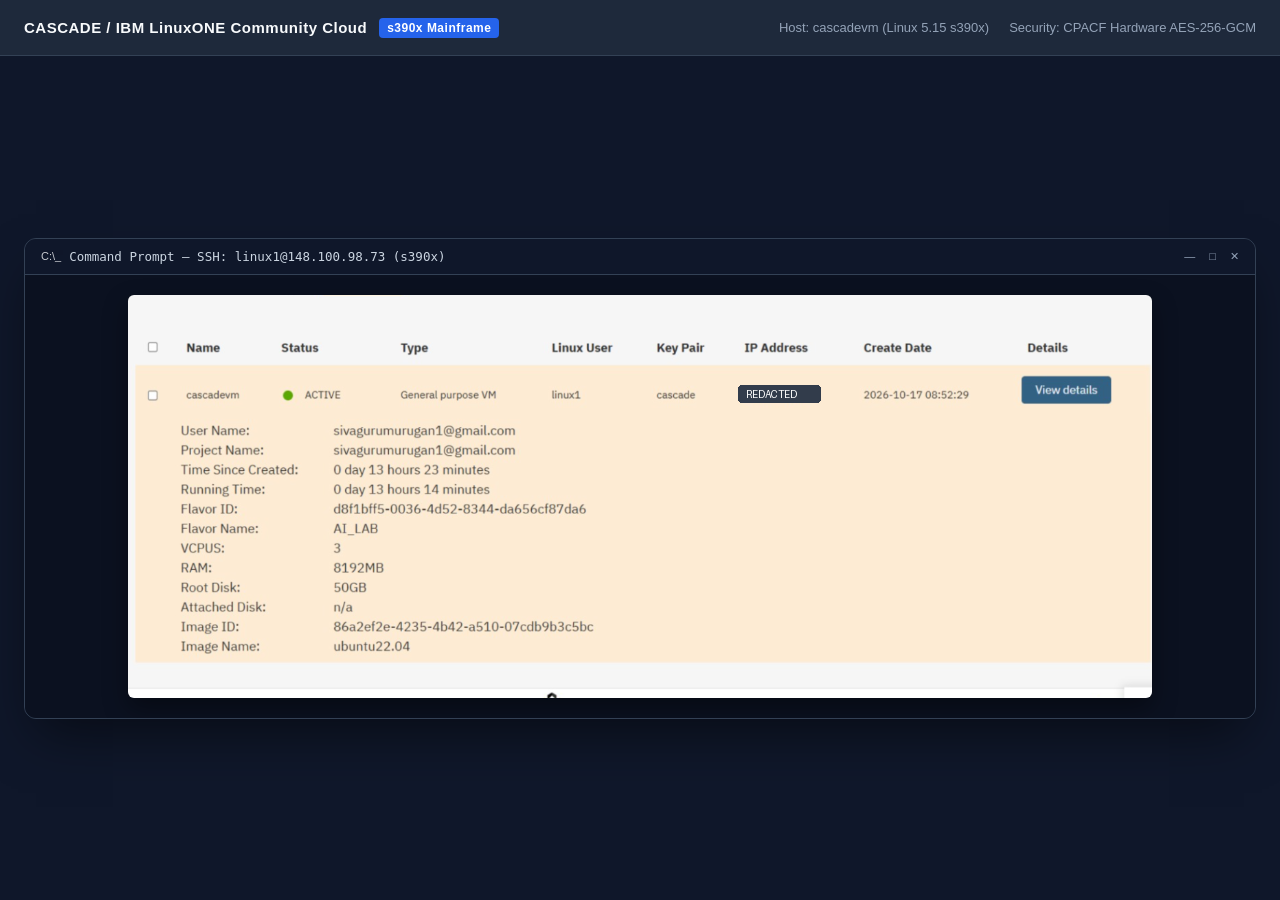
<file: api/static/evidence/viewer.html>
<!doctype html>
<html lang="en">
<head>
  <meta charset="utf-8">
  <title>IBM LinuxONE System Frame</title>
  <style>
    * { box-sizing: border-box; margin: 0; padding: 0; }
    body {
      background: #0f172a;
      color: #f8fafc;
      font-family: -apple-system, BlinkMacSystemFont, "Segoe UI", Roboto, "Helvetica Neue", Arial, sans-serif;
      min-height: 100vh;
      display: flex;
      flex-direction: column;
    }
    .topbar {
      height: 56px;
      background: #1e293b;
      border-bottom: 1px solid #334155;
      display: flex;
      align-items: center;
      justify-content: space-between;
      padding: 0 24px;
    }
    .brand {
      display: flex;
      align-items: center;
      gap: 12px;
      font-size: 15px;
      font-weight: 700;
      letter-spacing: 0.5px;
    }
    .badge-arch {
      background: #2563eb;
      color: white;
      font-size: 12px;
      padding: 3px 8px;
      border-radius: 4px;
      font-weight: 600;
    }
    .meta {
      font-size: 13px;
      color: #94a3b8;
      display: flex;
      gap: 20px;
    }
    .container {
      flex: 1;
      display: flex;
      flex-direction: column;
      align-items: center;
      justify-content: center;
      padding: 24px;
    }
    .window-frame {
      background: #1e293b;
      border-radius: 12px;
      border: 1px solid #334155;
      box-shadow: 0 25px 50px -12px rgba(0, 0, 0, 0.5);
      overflow: hidden;
      max-width: 1400px;
      width: 100%;
      display: flex;
      flex-direction: column;
    }
    .window-header {
      background: #0f172a;
      padding: 10px 16px;
      display: flex;
      align-items: center;
      justify-content: space-between;
      border-bottom: 1px solid #334155;
    }
    .window-controls {
      display: flex;
      gap: 14px;
      color: #94a3b8;
      font-size: 11px;
      font-family: -apple-system, BlinkMacSystemFont, "Segoe UI", sans-serif;
    }
    .window-title {
      font-size: 12.5px;
      font-family: ui-monospace, SFMono-Regular, Menlo, Monaco, Consolas, monospace;
      color: #cbd5e1;
    }
    .content-area {
      padding: 20px;
      display: flex;
      align-items: center;
      justify-content: center;
      background: #0b1120;
    }
    .content-area img {
      max-width: 100%;
      max-height: 850px;
      object-fit: contain;
      border-radius: 6px;
      box-shadow: 0 10px 25px rgba(0, 0, 0, 0.4);
    }
  </style>
</head>
<body>
  <div class="topbar">
    <div class="brand">
      <span>CASCADE / IBM LinuxONE Community Cloud</span>
      <span class="badge-arch" id="badge-arch">s390x Mainframe</span>
    </div>
    <div class="meta">
      <span id="meta-host">Host: cascadevm (Linux 5.15 s390x)</span>
      <span>Security: CPACF Hardware AES-256-GCM</span>
    </div>
  </div>
  <div class="container">
    <div class="window-frame">
      <div class="window-header">
        <div style="display: flex; align-items: center; gap: 8px;">
          <span style="font-size: 11px; opacity: 0.8;">C:\_</span>
          <div class="window-title" id="window-title">Command Prompt — SSH: linux1@148.100.98.73 (s390x)</div>
        </div>
        <div class="window-controls">
          <span>&#8212;</span>
          <span>&#9633;</span>
          <span>&#10005;</span>
        </div>
      </div>
      <div class="content-area">
        <img id="main-image" src="ibm_linuxone_instance_proof.png" alt="IBM LinuxONE Evidence">
      </div>
    </div>
  </div>
  <script>
    const params = new URLSearchParams(window.location.search);
    const img = params.get('img');
    const title = params.get('title');
    if (img) document.getElementById('main-image').src = img;
    if (title) document.getElementById('window-title').textContent = title;
  </script>
</body>
</html>
</file>
